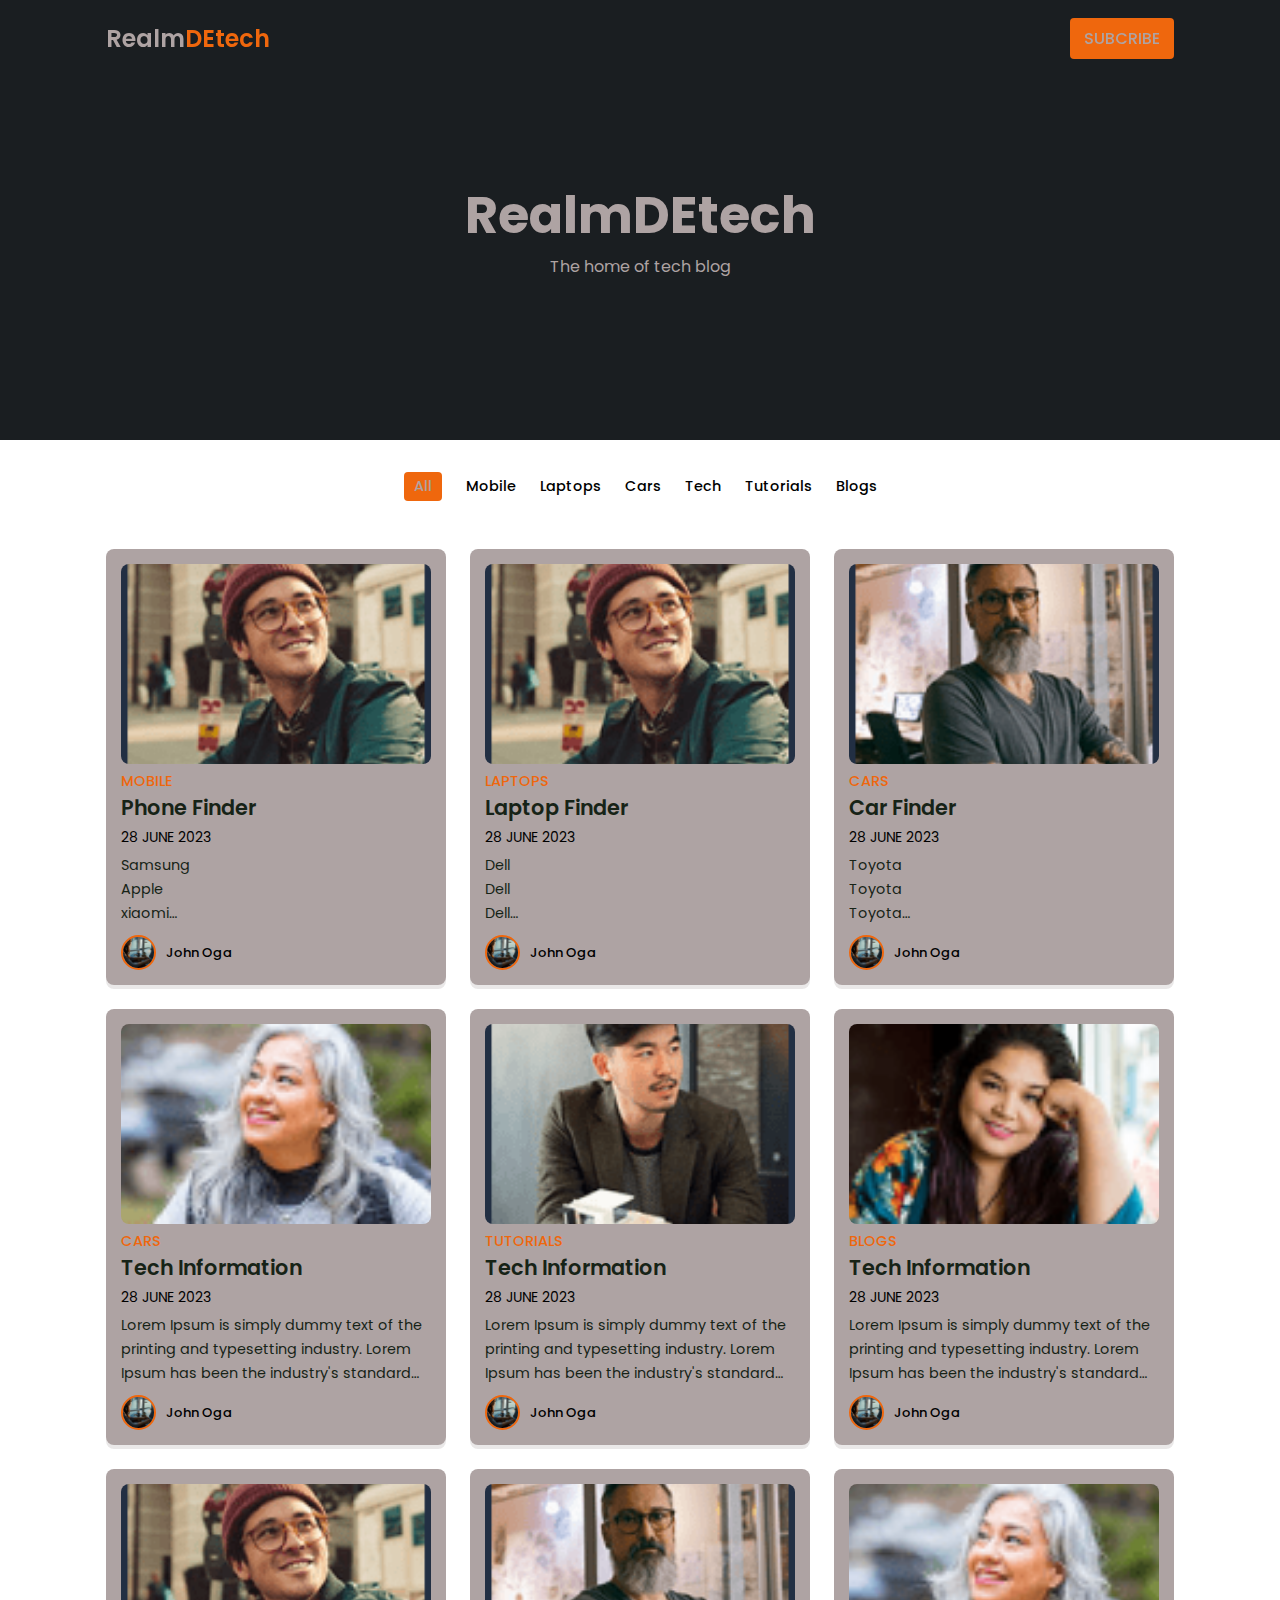
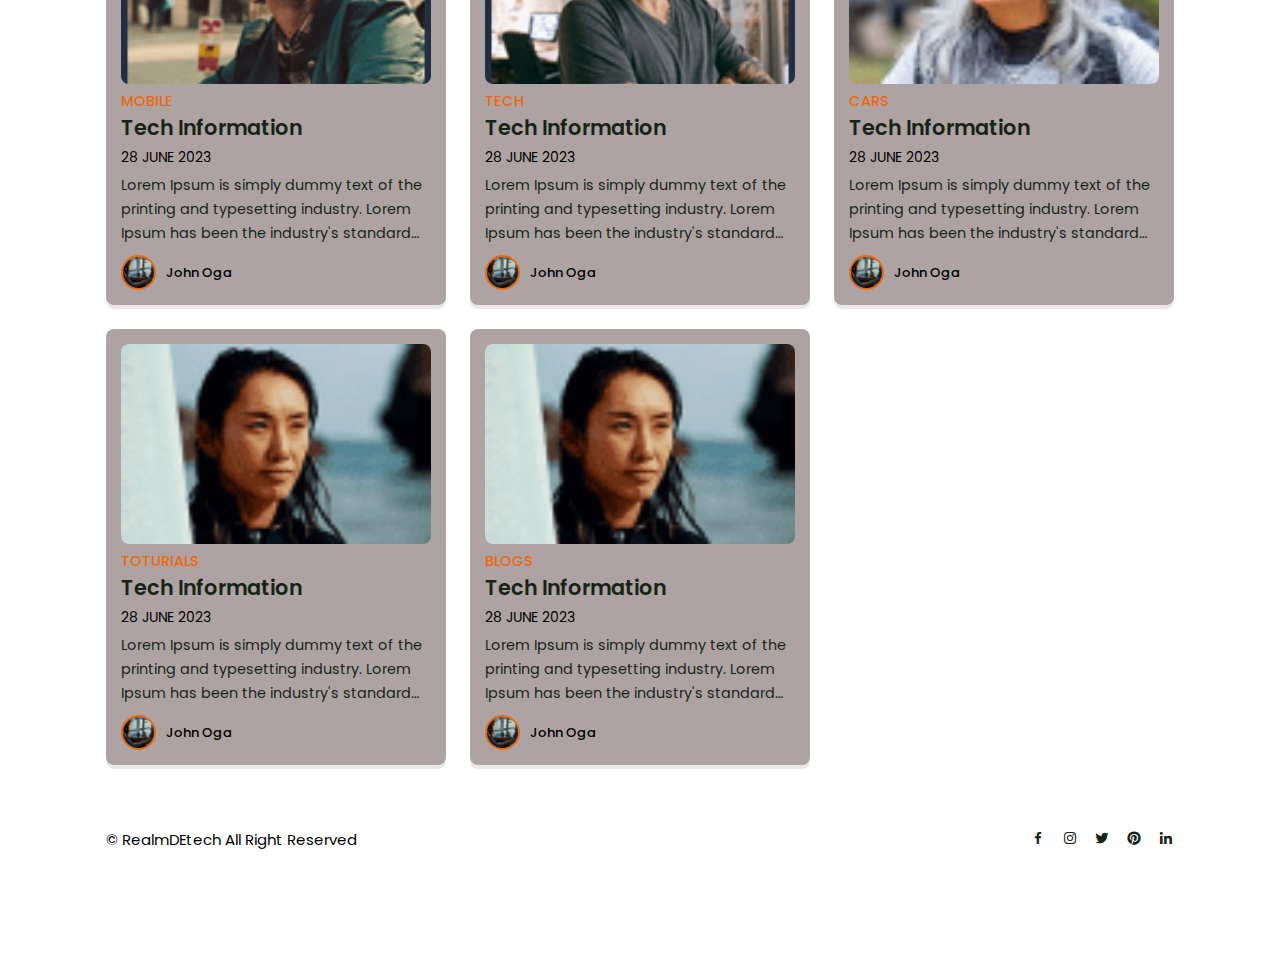
<file: index.html>
<!DOCTYPE html>
<html lang="en">
<head>
    <meta charset="UTF-8">
    <meta http-equiv="X-UA-Compatible" content="IE=edge">
    <meta name="viewport" content="width=device-width, initial-scale=1.0">
    <title>RealmDEtech</title>
    <!-- Link To Css-->
    <link rel="stylesheet" href="css/style.css">
    <!-- Box Icons -->
    <link href='https://unpkg.com/boxicons@2.1.1/css/boxicons.min.css' rel='stylesheet'>
</head>
<body>
    <!-- Header -->
    <header>
        <!-- Nav -->
        <div class="nav container">

        <!-- Logo-->
        <a href="#" class="logo">Realm<span>DEtech</span></a>

        <!-- Subcribe Btn -->
        <a href="#" class="Subcribe">Subcribe</a>

    </div>
    </header>

    <!-- Home -->
    <section class="home" id="home">
        <div class="home-text container">
            <h2 class="home-title">RealmDEtech</h2>
            <span class="home-subtitle">The home of tech blog</span>
        </div>
    </section>

    <!-- Post Filter -->
    <div class="post-filter container">
        <span class="filter-item active-filter" data-filter="all">All</span>
        <span class="filter-item" data-filter='Mobile'>Mobile</span>
        <span class="filter-item" data-filter='Laptops'>Laptops</span>
        <span class="filter-item" data-filter='Cars'>Cars</span>
        <span class="filter-item" data-filter='Tech'>Tech</span>
        <span class="filter-item" data-filter='Tutorials'>Tutorials</span>
        <span class="filter-item" data-filter='Blogs'>Blogs</span>
    </div>

    <!-- Posts -->
    <section class="post container">
        <!-- Post Box 1-->
        <div class="post-box Mobile">
            <img src="images/author-3.png" alt="" class="post-img">
            <h2 class="category">Mobile</h2>
            <a href="phone-finder.html" class="post-title">
                Phone Finder
            </a>
            <span class="post-date">28 june 2023</span>
            <a href="phone-finder.html" class="post-decription"><ul>
                <li>Samsung</li>
                <li>Apple</li>
                <li>xiaomi</li>
                <li>Realme</li>
                <li>Oneplus</li>
                <li>Motorola</li>
            </ul></a>
            <!-- Profile -->
            <div class="profile">
                <img src="images/recent-post-1.jpg" alt="" class="profile-img">
                <span class="profile-name">John Oga</span>
            </div>
        </div>
        <!-- Post Box 2-->
        <div class="post-box Laptops">
            <img src="images/author-3.png" alt="" class="post-img">
            <h2 class="category">Laptops</h2>
            <a href="Laptop-Finder.html" class="post-title">
                Laptop Finder
            </a>
            <span class="post-date">28 june 2023</span>
            <a href="Laptop-Finder.html" class="post-decription"><ul>
                <li>Dell</li>
                <li>Dell</li>
                <li>Dell</li>
                <li>Dell</li>
                <li>Dell</li>
                <li>Dell</li>
                <li>Dell</li>
            </ul></a>
            <!-- Profile -->
            <div class="profile">
                <img src="images/recent-post-1.jpg" alt="" class="profile-img">
                <span class="profile-name">John Oga</span>
            </div>
        </div>
         <!-- Post Box 2-->
         <div class="post-box Cars">
            <img src="images/author-4.png" alt="" class="post-img">
            <h2 class="category">Cars</h2>
            <a href="post-page.html" class="post-title">
                Car Finder
            </a>
            <span class="post-date">28 june 2023</span>
            <a href="car-finder.html" class="post-decription"><ul>
                <li>Toyota</li>
                <li>Toyota</li>
                <li>Toyota</li>
                <li>Toyota</li>
                <li>Toyota</li>
                <li>Toyota</li>
            </ul></a>
            <!-- Profile -->
            <div class="profile">
                <img src="images/recent-post-1.jpg" alt="" class="profile-img">
                <span class="profile-name">John Oga</span>
            </div>
        </div>
         <!-- Post Box 3-->
         <div class="post-box Cars">
            <img src="images/author-7.png" alt="" class="post-img">
            <h2 class="category">Cars</h2>
            <a href="post-page.html" class="post-title">
                Tech Information
            </a>
            <span class="post-date">28 june 2023</span>
            <a href="post-page.html"><p class="post-decription">Lorem Ipsum is simply dummy text of the printing and typesetting industry. Lorem Ipsum has been the industry's standard dummy text ever since the 1500s, when an unknown printer took a galley of type and scrambled it to make a type specimen book.replaced by this text It has survived not only five centuries, but also the leap into electronic typesetting, remaining essentially unchanged. It was popularised in the 1960s with the release of Letraset sheets containing Lorem Ipsum passages, and more recently with desktop publishing software like Aldus PageMaker including versions of Lorem Ipsum. </p></a>
            <!-- Profile -->
            <div class="profile">
                <img src="images/recent-post-1.jpg" alt="" class="profile-img">
                <span class="profile-name">John Oga</span>
            </div>
        </div>
         <!-- Post Box 4-->
         <div class="post-box Tutorials">
            <img src="images/author-5.png" alt="" class="post-img">
            <h2 class="category">Tutorials</h2>
            <a href="post-page.html" class="post-title">
                Tech Information
            </a>
            <span class="post-date">28 june 2023</span>
            <p class="post-decription">Lorem Ipsum is simply dummy text of the printing and typesetting industry. Lorem Ipsum has been the industry's standard dummy text ever since the 1500s, when an unknown printer took a galley of type and scrambled it to make a type specimen book.replaced by this text It has survived not only five centuries, but also the leap into electronic typesetting, remaining essentially unchanged. It was popularised in the 1960s with the release of Letraset sheets containing Lorem Ipsum passages, and more recently with desktop publishing software like Aldus PageMaker including versions of Lorem Ipsum. </p>
            <!-- Profile -->
            <div class="profile">
                <img src="images/recent-post-1.jpg" alt="" class="profile-img">
                <span class="profile-name">John Oga</span>
            </div>
        </div>
         <!-- Post Box 5-->
         <div class="post-box Blogs">
            <img src="images/author-8.png" alt="" class="post-img">
            <h2 class="category">Blogs</h2>
            <a href="post-page.html" class="post-title">
                Tech Information
            </a>
            <span class="post-date">28 june 2023</span>
            <p class="post-decription">Lorem Ipsum is simply dummy text of the printing and typesetting industry. Lorem Ipsum has been the industry's standard dummy text ever since the 1500s, when an unknown printer took a galley of type and scrambled it to make a type specimen book.replaced by this text It has survived not only five centuries, but also the leap into electronic typesetting, remaining essentially unchanged. It was popularised in the 1960s with the release of Letraset sheets containing Lorem Ipsum passages, and more recently with desktop publishing software like Aldus PageMaker including versions of Lorem Ipsum. </p>
            <!-- Profile -->
            <div class="profile">
                <img src="images/recent-post-1.jpg" alt="" class="profile-img">
                <span class="profile-name">John Oga</span>
            </div>
        </div>
         <!-- Post Box 6-->
         <div class="post-box Mobile">
            <img src="images/author-3.png" alt="" class="post-img">
            <h2 class="category">mobile</h2>
            <a href="post-page.html" class="post-title">
                Tech Information
            </a>
            <span class="post-date">28 june 2023</span>
            <p class="post-decription">Lorem Ipsum is simply dummy text of the printing and typesetting industry. Lorem Ipsum has been the industry's standard dummy text ever since the 1500s, when an unknown printer took a galley of type and scrambled it to make a type specimen book.replaced by this text It has survived not only five centuries, but also the leap into electronic typesetting, remaining essentially unchanged. It was popularised in the 1960s with the release of Letraset sheets containing Lorem Ipsum passages, and more recently with desktop publishing software like Aldus PageMaker including versions of Lorem Ipsum. </p>
            <!-- Profile -->
            <div class="profile">
                <img src="images/recent-post-1.jpg" alt="" class="profile-img">
                <span class="profile-name">John Oga</span>
            </div>
        </div>
         <!-- Post Box 7-->
         <div class="post-box Tech">
            <img src="images/author-4.png" alt="" class="post-img">
            <h2 class="category">Tech</h2>
            <a href="post-page.html" class="post-title">
                Tech Information
            </a>
            <span class="post-date">28 june 2023</span>
            <p class="post-decription">Lorem Ipsum is simply dummy text of the printing and typesetting industry. Lorem Ipsum has been the industry's standard dummy text ever since the 1500s, when an unknown printer took a galley of type and scrambled it to make a type specimen book.replaced by this text It has survived not only five centuries, but also the leap into electronic typesetting, remaining essentially unchanged. It was popularised in the 1960s with the release of Letraset sheets containing Lorem Ipsum passages, and more recently with desktop publishing software like Aldus PageMaker including versions of Lorem Ipsum. </p>
            <!-- Profile -->
            <div class="profile">
                <img src="images/recent-post-1.jpg" alt="" class="profile-img">
                <span class="profile-name">John Oga</span>
            </div>
        </div>
         <!-- Post Box 8-->
         <div class="post-box Cars">
            <img src="images/author-7.png" alt="" class="post-img">
            <h2 class="category">Cars</h2>
            <a href="post-page.html" class="post-title">
                Tech Information
            </a>
            <span class="post-date">28 june 2023</span>
            <p class="post-decription">Lorem Ipsum is simply dummy text of the printing and typesetting industry. Lorem Ipsum has been the industry's standard dummy text ever since the 1500s, when an unknown printer took a galley of type and scrambled it to make a type specimen book.replaced by this text It has survived not only five centuries, but also the leap into electronic typesetting, remaining essentially unchanged. It was popularised in the 1960s with the release of Letraset sheets containing Lorem Ipsum passages, and more recently with desktop publishing software like Aldus PageMaker including versions of Lorem Ipsum. </p>
            <!-- Profile -->
            <div class="profile">
                <img src="images/recent-post-1.jpg" alt="" class="profile-img">
                <span class="profile-name">John Oga</span>
            </div>
        </div>
         <!-- Post Box 9-->
         <div class="post-box Tutorials">
            <img src="images/author-6.png" alt="" class="post-img">
            <h2 class="category">Toturials</h2>
            <a href="post-page.html" class="post-title">
                Tech Information
            </a>
            <span class="post-date">28 june 2023</span>
            <p class="post-decription">Lorem Ipsum is simply dummy text of the printing and typesetting industry. Lorem Ipsum has been the industry's standard dummy text ever since the 1500s, when an unknown printer took a galley of type and scrambled it to make a type specimen book.replaced by this text It has survived not only five centuries, but also the leap into electronic typesetting, remaining essentially unchanged. It was popularised in the 1960s with the release of Letraset sheets containing Lorem Ipsum passages, and more recently with desktop publishing software like Aldus PageMaker including versions of Lorem Ipsum. </p>
            <!-- Profile -->
            <div class="profile">
                <img src="images/recent-post-1.jpg" alt="" class="profile-img">
                <span class="profile-name">John Oga</span>
            </div>
        </div>
         <!-- Post Box 10-->
         <div class="post-box Blogs">
            <img src="images/author-6.png" alt="" class="post-img">
            <h2 class="category">Blogs</h2>
            <a href="post-page.html" class="post-title">
                Tech Information
            </a>
            <span class="post-date">28 june 2023</span>
            <p class="post-decription">Lorem Ipsum is simply dummy text of the printing and typesetting industry. Lorem Ipsum has been the industry's standard dummy text ever since the 1500s, when an unknown printer took a galley of type and scrambled it to make a type specimen book.replaced by this text It has survived not only five centuries, but also the leap into electronic typesetting, remaining essentially unchanged. It was popularised in the 1960s with the release of Letraset sheets containing Lorem Ipsum passages, and more recently with desktop publishing software like Aldus PageMaker including versions of Lorem Ipsum. </p>
            <!-- Profile -->
            <div class="profile">
                <img src="images/recent-post-1.jpg" alt="" class="profile-img">
                <span class="profile-name">John Oga</span>
            </div>
        </div>
    </section>
    <!-- Footer -->
    <div class="footer container">
        <p>&#169; RealmDEtech All Right Reserved</p>
        <div class="social">
            <a href=""><i class='bx bxl-facebook'></i></a>
            <a href=""><i class='bx bxl-instagram'></i></a>
            <a href=""><i class='bx bxl-twitter'></i></a>
            <a href=""><i class='bx bxl-pinterest'></i></i></a>
            <a href=""><i class='bx bxl-linkedin'></i></i></a>
        </div>
    </div>
    
    <!-- Google Ads-->
    <div class="google-ad">
        <ins class="adsbygoogle"
          style="display:block;width:728px;height:90px"
          data-ad-client="ca-pub-1234567890123456"
          data-ad-slot="1234567890"></ins>
        <script>
          (adsbygoogle = window.adsbygoogle || []).push({});
        </script>
      </div>

    





    <!-- JQuery Link -->
    <script
  src="https://code.jquery.com/jquery-3.7.0.js"
  integrity="sha256-JlqSTELeR4TLqP0OG9dxM7yDPqX1ox/HfgiSLBj8+kM="
  crossorigin="anonymous"></script>
    <!-- Link To Js -->
    <script src="js/main.js"></script>
    
    
</body>
</html>
</file>
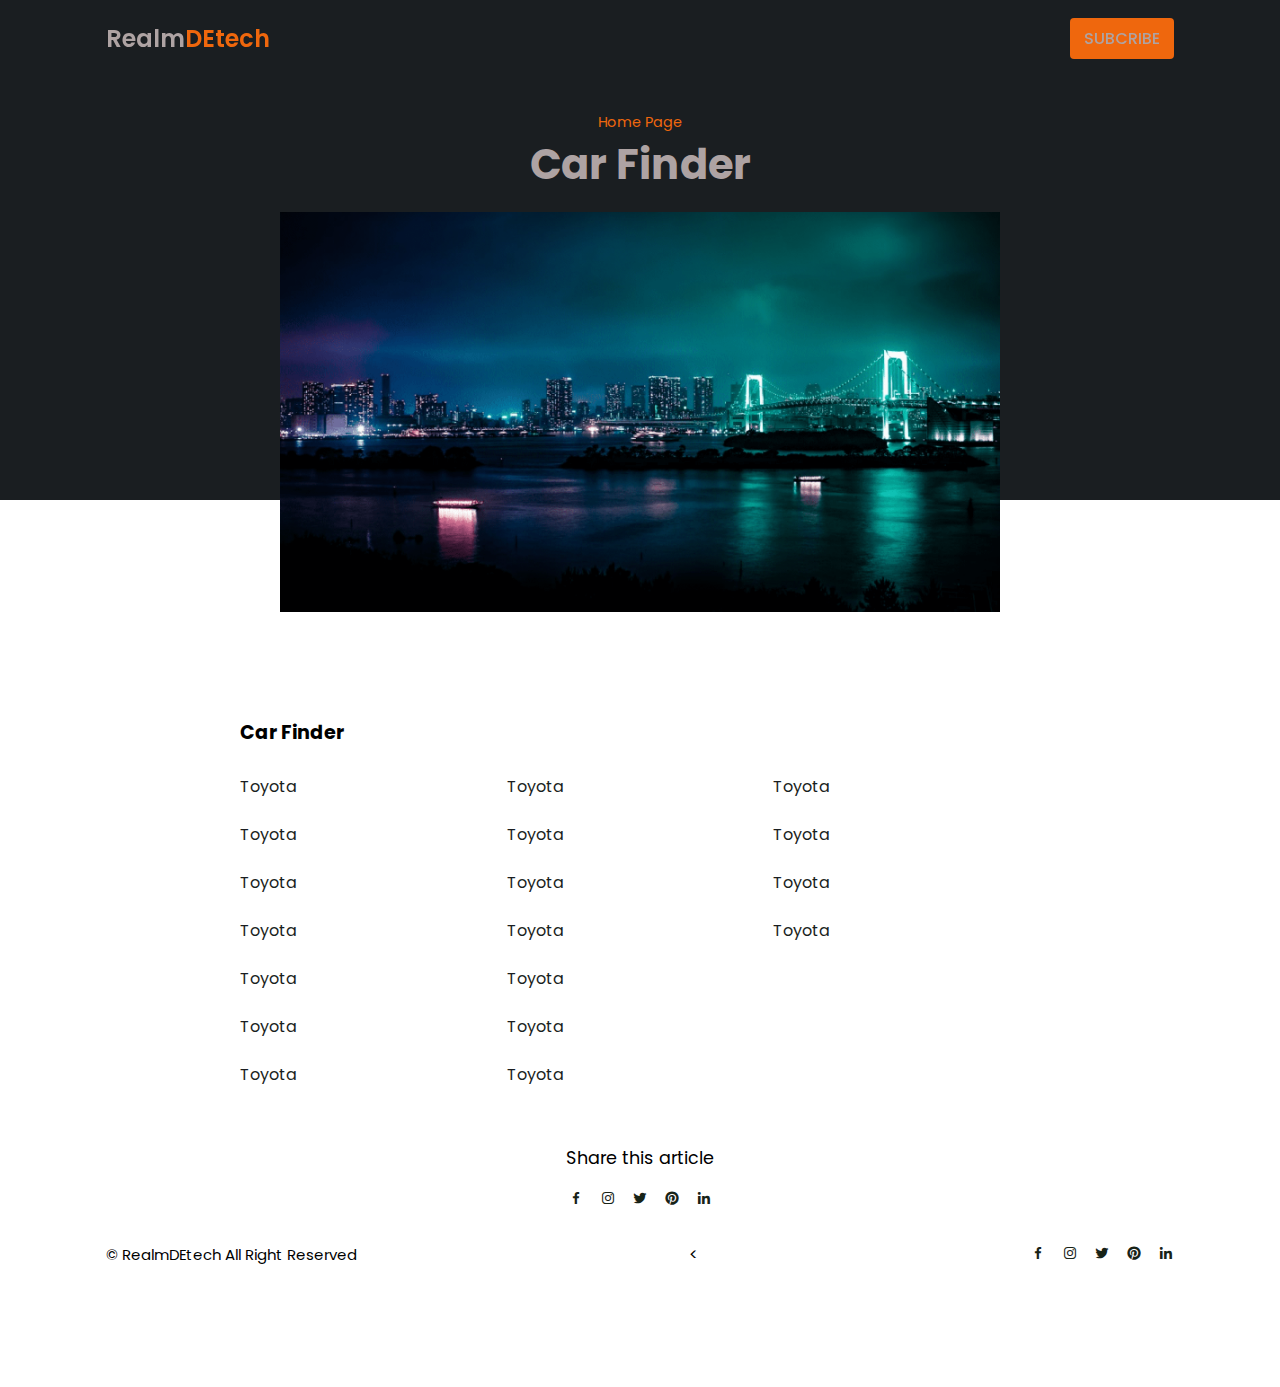
<file: car-finder.html>
<!DOCTYPE html>
<html lang="en">
<head>
    <meta charset="UTF-8">
    <meta http-equiv="X-UA-Compatible" content="IE=edge">
    <meta name="viewport" content="width=device-width, initial-scale=1.0">
    <title>Car Finder</title>
    <!-- Link To Css-->
    <link rel="stylesheet" href="css/style.css">
    <!-- Box Icons -->
    <link href='https://unpkg.com/boxicons@2.1.1/css/boxicons.min.css' rel='stylesheet'>
</head>
<body>
    <!-- Header -->
    <header>
        <!-- Nav -->
        <div class="nav container">

        <!-- Logo-->
        <a href="index.html" class="logo">Realm<span>DEtech</span></a>

        <!-- Subcribe Btn -->
        <a href="#" class="Subcribe">Subcribe</a>

    </div>
    </header>

    <!-- Post Content -->
    <section class="post-header">
        <div class="header-content post-container">
            <!-- Back To Home -->
            <a href="index.html" class="back-home">Home Page</a>
            <!-- Title -->
            <h1 class="header-title">Car Finder</h1>
            <!-- Post Image -->
            <img src="images/featured-1.png" alt="" class="header-img">
        </div>
    </section>

    <!-- Posts -->
    <section class="post-content post-container">
        <!-- Google Ads-->
     <div class="google-ad">
        <ins class="adsbygoogle"
          style="display:block;width:728px;height:90px"
          data-ad-client="ca-pub-1234567890123456"
          data-ad-slot="1234567890"></ins>
        <script>
          (adsbygoogle = window.adsbygoogle || []).push({});
        </script>
      </div>
        <h1 class="sub-heading">Car Finder</h1>  
        <ul class="fat">
            <a href="" class="eko"><li>Toyota</li></a>
            <a href="" class="eko"><li>Toyota</li></a>
            <a href="" class="eko"><li>Toyota</li></a>
            <a href="" class="eko"><li>Toyota</li></a>
            <a href="" class="eko"><li>Toyota</li></a>
            <a href="" class="eko"><li>Toyota</li></a>
            <a href="" class="eko"><li>Toyota</li></a>
            <a href="" class="eko"><li>Toyota</li></a>
            <a href="" class="eko"><li>Toyota</li></a>
            <a href="" class="eko"><li>Toyota</li></a>
            <a href="" class="eko"><li>Toyota</li></a>
            <a href="" class="eko"><li>Toyota</li></a>
            <a href="" class="eko"><li>Toyota</li></a>
            <a href="" class="eko"><li>Toyota</li></a>
            <a href="" class="eko"><li>Toyota</li></a>
            <a href="" class="eko"><li>Toyota</li></a>
            <a href="" class="eko"><li>Toyota</li></a>
            <a href="" class="eko"><li>Toyota</li></a>
        </ul>
        
       
    </section>
    
    <!-- Share -->
    <div class="share post-container">
        <span class="share-title">Share this article</span>
        <div class="social">
            <a href=""><i class='bx bxl-facebook'></i></a>
            <a href=""><i class='bx bxl-instagram'></i></a>
            <a href=""><i class='bx bxl-twitter'></i></a>
            <a href=""><i class='bx bxl-pinterest'></i></i></a>
            <a href=""><i class='bx bxl-linkedin'></i></i></a>
        </div>
    </div>
    <!-- Footer -->
    <div class="footer container">
        <p>&#169; RealmDEtech All Right Reserved</p>
        <<div class="social">
            <a href=""><i class='bx bxl-facebook'></i></a>
            <a href=""><i class='bx bxl-instagram'></i></a>
            <a href=""><i class='bx bxl-twitter'></i></a>
            <a href=""><i class='bx bxl-pinterest'></i></i></a>
            <a href=""><i class='bx bxl-linkedin'></i></i></a>
        </div>
    </div>

     <!-- Google Ads-->
     <div class="google-ad">
        <ins class="adsbygoogle"
          style="display:block;width:728px;height:90px"
          data-ad-client="ca-pub-1234567890123456"
          data-ad-slot="1234567890"></ins>
        <script>
          (adsbygoogle = window.adsbygoogle || []).push({});
        </script>
      </div>


    





    <!-- JQuery Link -->
    <script
  src="https://code.jquery.com/jquery-3.7.0.js"
  integrity="sha256-JlqSTELeR4TLqP0OG9dxM7yDPqX1ox/HfgiSLBj8+kM="
  crossorigin="anonymous"></script>
    <!-- Link To Js -->
    <script src="js/main.js"></script>
    
    
</body>
</html>
</file>
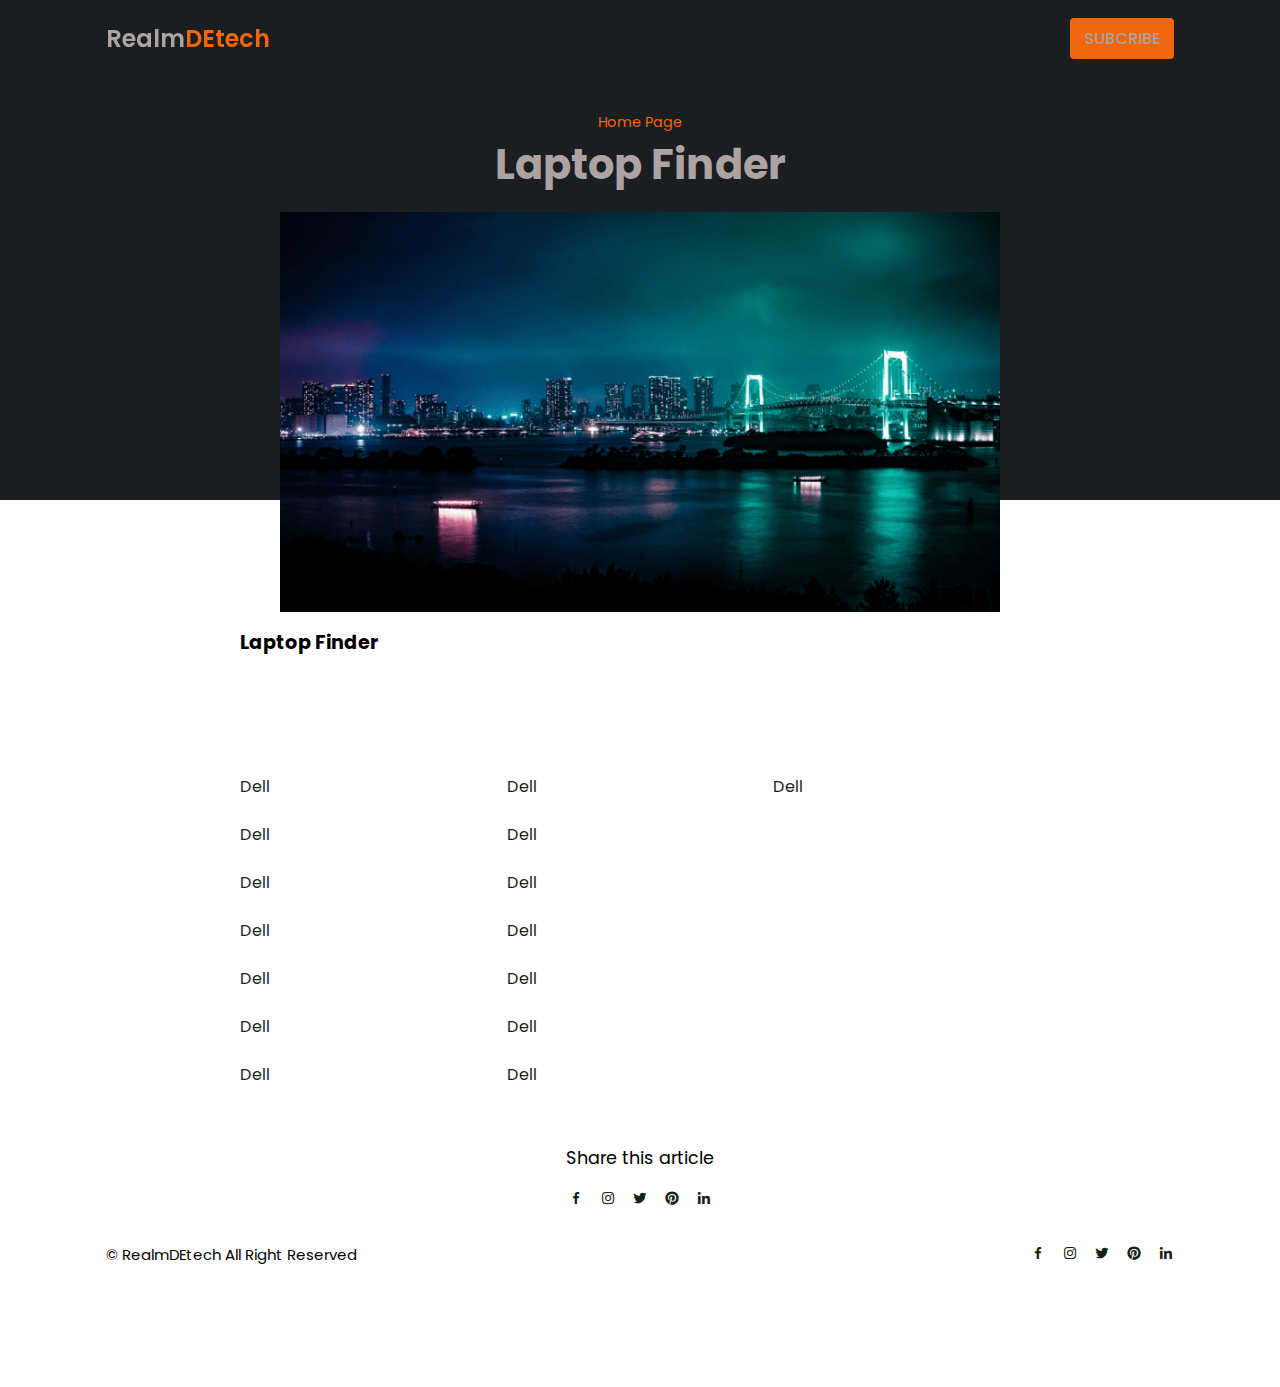
<file: Laptop-Finder.html>
<!DOCTYPE html>
<html lang="en">
<head>
    <meta charset="UTF-8">
    <meta http-equiv="X-UA-Compatible" content="IE=edge">
    <meta name="viewport" content="width=device-width, initial-scale=1.0">
    <title>Laptop Finder</title>
    <!-- Link To Css-->
    <link rel="stylesheet" href="css/style.css">
    <!-- Box Icons -->
    <link href='https://unpkg.com/boxicons@2.1.1/css/boxicons.min.css' rel='stylesheet'>
</head>
<body>
    <!-- Header -->
    <header>
        <!-- Nav -->
        <div class="nav container">

        <!-- Logo-->
        <a href="index.html" class="logo">Realm<span>DEtech</span></a>

        <!-- Subcribe Btn -->
        <a href="#" class="Subcribe">Subcribe</a>

    </div>
    </header>

    <!-- Post Content -->
    <section class="post-header">
        <div class="header-content post-container">
            <!-- Back To Home -->
            <a href="index.html" class="back-home">Home Page</a>
            <!-- Title -->
            <h1 class="header-title">Laptop Finder</h1>
            <!-- Post Image -->
            <img src="images/featured-1.png" alt="" class="header-img">
        </div>
    </section>

   


    <!-- Posts -->
    <section class="post-content post-container">
        <h1 class="sub-heading">Laptop Finder</h1>
        <!-- Google Ads-->
     <div class="google-ad">
        <ins class="adsbygoogle"
          style="display:block;width:728px;height:90px"
          data-ad-client="ca-pub-1234567890123456"
          data-ad-slot="1234567890"></ins>
        <script>
          (adsbygoogle = window.adsbygoogle || []).push({});
        </script>
      </div>
        <ul class="fat">
            <a href="" class="eko"><li>Dell</li></a>
            <a href="" class="eko"><li>Dell</li></a>
            <a href="" class="eko"><li>Dell</li></a>
            <a href="" class="eko"><li>Dell</li></a>
            <a href="" class="eko"><li>Dell</li></a>
            <a href="" class="eko"><li>Dell</li></a>
            <a href="" class="eko"><li>Dell</li></a>
            <a href="" class="eko"><li>Dell</li></a>
            <a href="" class="eko"><li>Dell</li></a>
            <a href="" class="eko"><li>Dell</li></a>
            <a href="" class="eko"><li>Dell</li></a>
            <a href="" class="eko"><li>Dell</li></a>
            <a href="" class="eko"><li>Dell</li></a>
            <a href="" class="eko"><li>Dell</li></a>
            <a href="" class="eko"><li>Dell</li></a>
        </ul>
        
       
    </section>
    
    <!-- Share -->
    <div class="share post-container">
        <span class="share-title">Share this article</span>
        <div class="social">
            <a href=""><i class='bx bxl-facebook'></i></a>
            <a href=""><i class='bx bxl-instagram'></i></a>
            <a href=""><i class='bx bxl-twitter'></i></a>
            <a href=""><i class='bx bxl-pinterest'></i></i></a>
            <a href=""><i class='bx bxl-linkedin'></i></i></a>
        </div>
    </div>
    <!-- Footer -->
    <div class="footer container">
        <p>&#169; RealmDEtech All Right Reserved</p>
        <div class="social">
            <a href=""><i class='bx bxl-facebook'></i></a>
            <a href=""><i class='bx bxl-instagram'></i></a>
            <a href=""><i class='bx bxl-twitter'></i></a>
            <a href=""><i class='bx bxl-pinterest'></i></i></a>
            <a href=""><i class='bx bxl-linkedin'></i></i></a>
        </div>
    </div>

     <!-- Google Ads-->
     <div class="google-ad">
        <ins class="adsbygoogle"
          style="display:block;width:728px;height:90px"
          data-ad-client="ca-pub-1234567890123456"
          data-ad-slot="1234567890"></ins>
        <script>
          (adsbygoogle = window.adsbygoogle || []).push({});
        </script>
      </div>


    





    <!-- JQuery Link -->
    <script
  src="https://code.jquery.com/jquery-3.7.0.js"
  integrity="sha256-JlqSTELeR4TLqP0OG9dxM7yDPqX1ox/HfgiSLBj8+kM="
  crossorigin="anonymous"></script>
    <!-- Link To Js -->
    <script src="js/main.js"></script>
    
    
</body>
</html>
</file>
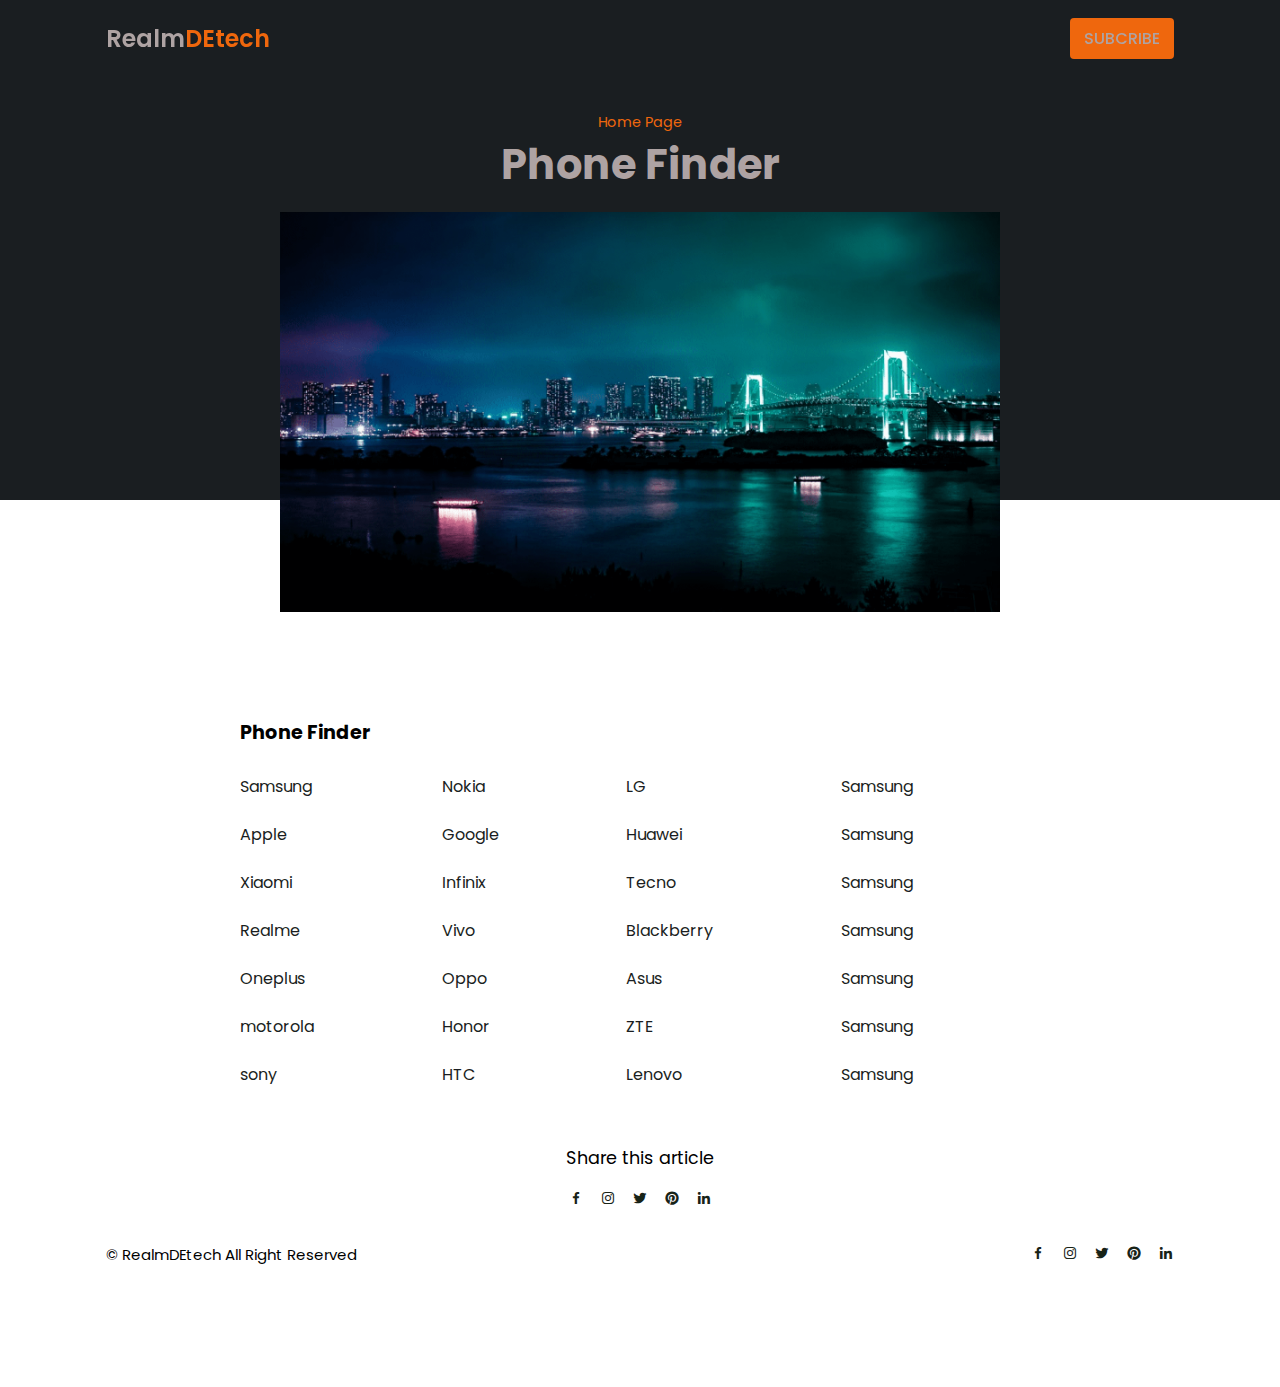
<file: phone-finder.html>
<!DOCTYPE html>
<html lang="en">
<head>
    <meta charset="UTF-8">
    <meta http-equiv="X-UA-Compatible" content="IE=edge">
    <meta name="viewport" content="width=device-width, initial-scale=1.0">
    <title>Phone Finder</title>
    <!-- Link To Css-->
    <link rel="stylesheet" href="css/style.css">
    <!-- Box Icons -->
    <link href='https://unpkg.com/boxicons@2.1.1/css/boxicons.min.css' rel='stylesheet'>
</head>
<body>
    <!-- Header -->
    <header>
        <!-- Nav -->
        <div class="nav container">

        <!-- Logo-->
        <a href="index.html" class="logo">Realm<span>DEtech</span></a>

        <!-- Subcribe Btn -->
        <a href="#" class="Subcribe">Subcribe</a>

    </div>
    </header>

    <!-- Post Content -->
    <section class="post-header">
        <div class="header-content post-container">
            <!-- Back To Home -->
            <a href="index.html" class="back-home">Home Page</a>
            <!-- Title -->
            <h1 class="header-title">Phone Finder</h1>
            <!-- Post Image -->
            <img src="images/featured-1.png" alt="" class="header-img">
        </div>
    </section>

   


    <!-- Posts -->
    <section class="post-content post-container">
        <!-- Google Ads-->
     <div class="google-ad">
        <ins class="adsbygoogle"
          style="display:block;width:728px;height:90px"
          data-ad-client="ca-pub-1234567890123456"
          data-ad-slot="1234567890"></ins>
        <script>
          (adsbygoogle = window.adsbygoogle || []).push({});
        </script>
      </div>
        <h2 class="sub-heading">Phone Finder</h2>
        <ul class="fat">
            <a href="" class="eko"><li>Samsung</li></a>
            <a href="" class="eko"><li>Apple</li></a>
            <a href="" class="eko"><li>Xiaomi</li></a>
            <a href="" class="eko"><li>Realme</li></a>
            <a href="" class="eko"><li>Oneplus</li></a>
            <a href="" class="eko"><li>motorola</li></a>
            <a href="" class="eko"><li>sony</li></a>
            <a href="" class="eko"><li>Nokia</li></a>
            <a href="" class="eko"><li>Google</li></a>
            <a href="" class="eko"><li>Infinix</li></a>
            <a href="" class="eko"><li>Vivo</li></a>
            <a href="" class="eko"><li>Oppo</li></a>
            <a href="" class="eko"><li>Honor</li></a>
            <a href="" class="eko"><li>HTC</li></a>
            <a href="" class="eko"><li>LG</li></a>
            <a href="" class="eko"><li>Huawei</li></a>
            <a href="" class="eko"><li>Tecno</li></a>
            <a href="" class="eko"><li>Blackberry</li></a>
            <a href="" class="eko"><li>Asus</li></a>
            <a href="" class="eko"><li>ZTE</li></a>
            <a href="" class="eko"><li>Lenovo</li></a>
            <a href="" class="eko"><li>Samsung</li></a>
            <a href="" class="eko"><li>Samsung</li></a>
            <a href="" class="eko"><li>Samsung</li></a>
            <a href="" class="eko"><li>Samsung</li></a>
            <a href="" class="eko"><li>Samsung</li></a>
            <a href="" class="eko"><li>Samsung</li></a>
            <a href="" class="eko"><li>Samsung</li></a>
        </ul>
        
       
    </section>
    
    <!-- Share -->
    <div class="share post-container">
        <span class="share-title">Share this article</span>
        <div class="social">
            <a href=""><i class='bx bxl-facebook'></i></a>
            <a href=""><i class='bx bxl-instagram'></i></a>
            <a href=""><i class='bx bxl-twitter'></i></a>
            <a href=""><i class='bx bxl-pinterest'></i></i></a>
            <a href=""><i class='bx bxl-linkedin'></i></i></a>
        </div>
    </div>
    <!-- Footer -->
    <div class="footer container">
        <p>&#169; RealmDEtech All Right Reserved</p>
        <div class="social">
            <a href=""><i class='bx bxl-facebook'></i></a>
            <a href=""><i class='bx bxl-instagram'></i></a>
            <a href=""><i class='bx bxl-twitter'></i></a>
            <a href=""><i class='bx bxl-pinterest'></i></i></a>
            <a href=""><i class='bx bxl-linkedin'></i></i></a>
        </div>
    </div>

     <!-- Google Ads-->
     <div class="google-ad">
        <ins class="adsbygoogle"
          style="display:block;width:728px;height:90px"
          data-ad-client="ca-pub-1234567890123456"
          data-ad-slot="1234567890"></ins>
        <script>
          (adsbygoogle = window.adsbygoogle || []).push({});
        </script>
      </div>


    





    <!-- JQuery Link -->
    <script
  src="https://code.jquery.com/jquery-3.7.0.js"
  integrity="sha256-JlqSTELeR4TLqP0OG9dxM7yDPqX1ox/HfgiSLBj8+kM="
  crossorigin="anonymous"></script>
    <!-- Link To Js -->
    <script src="js/main.js"></script>
    
    
</body>
</html>
</file>
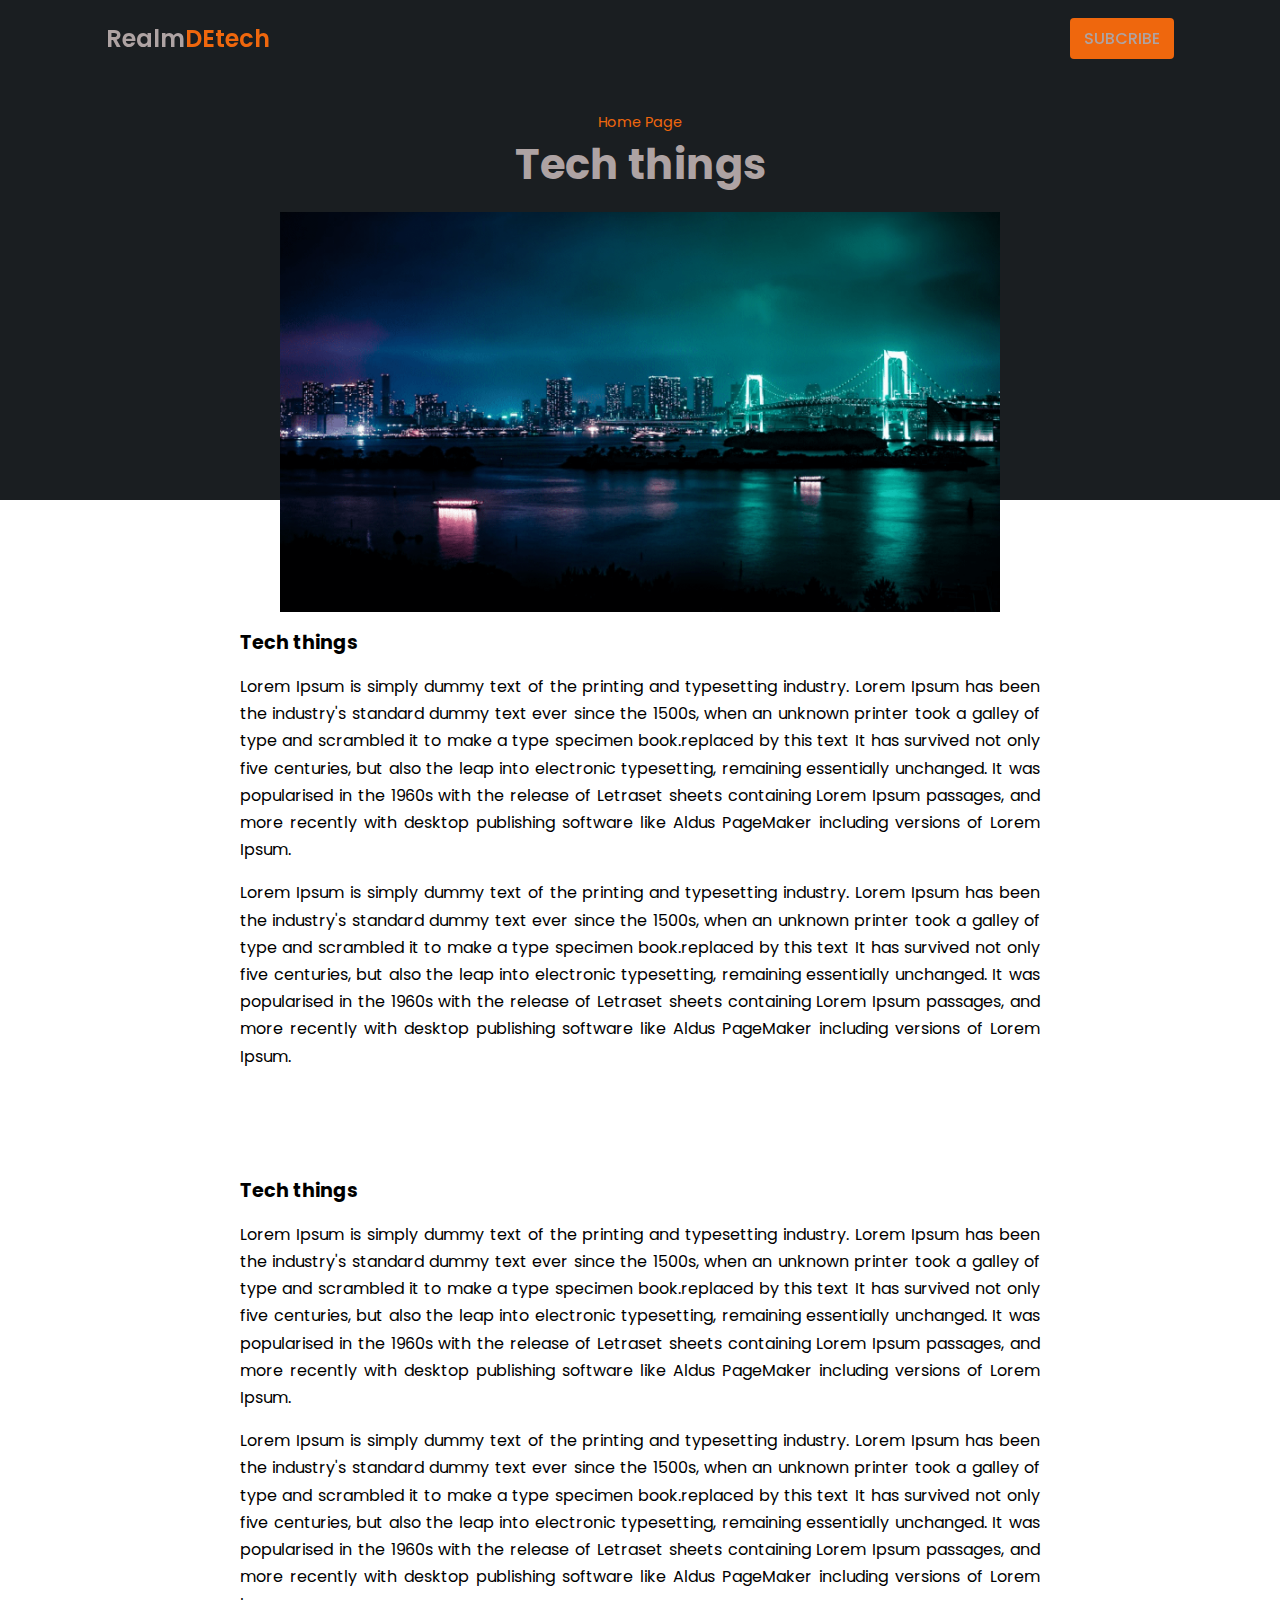
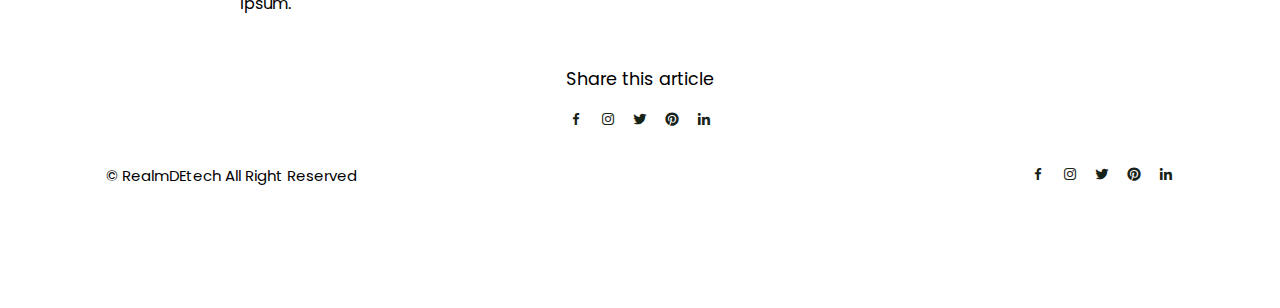
<file: post-page.html>
<!DOCTYPE html>
<html lang="en">
<head>
    <meta charset="UTF-8">
    <meta http-equiv="X-UA-Compatible" content="IE=edge">
    <meta name="viewport" content="width=device-width, initial-scale=1.0">
    <title>post page</title>
    <!-- Link To Css-->
    <link rel="stylesheet" href="css/style.css">
    <!-- Box Icons -->
    <link href='https://unpkg.com/boxicons@2.1.1/css/boxicons.min.css' rel='stylesheet'>
</head>

<body>
    <!-- Header -->
    <header>
        <!-- Nav -->
        <div class="nav container">

        <!-- Logo-->
        <a href="index.html" class="logo">Realm<span>DEtech</span></a>

        <!-- Subcribe Btn -->
        <a href="#" class="Subcribe">Subcribe</a>

    </div>
    </header>

    <!-- Post Content -->
    <section class="post-header">
        <div class="header-content post-container">
            <!-- Back To Home -->
            <a href="index.html" class="back-home">Home Page</a>
            <!-- Title -->
            <h1 class="header-title">Tech things</h1>
            <!-- Post Image -->
            <img src="images/featured-1.png" alt="" class="header-img">
        </div>
    </section>

   


    <!-- Posts -->
    <section class="post-content post-container">
        <h2 class="sub-heading">Tech things</h2>
        <p class="post-text">Lorem Ipsum is simply dummy text of the printing and typesetting industry. Lorem Ipsum has been the industry's standard dummy text ever since the 1500s, when an unknown printer took a galley of type and scrambled it to make a type specimen book.replaced by this text It has survived not only five centuries, but also the leap into electronic typesetting, remaining essentially unchanged. It was popularised in the 1960s with the release of Letraset sheets containing Lorem Ipsum passages, and more recently with desktop publishing software like Aldus PageMaker including versions of Lorem Ipsum.</p>
        <p class="post-text">Lorem Ipsum is simply dummy text of the printing and typesetting industry. Lorem Ipsum has been the industry's standard dummy text ever since the 1500s, when an unknown printer took a galley of type and scrambled it to make a type specimen book.replaced by this text It has survived not only five centuries, but also the leap into electronic typesetting, remaining essentially unchanged. It was popularised in the 1960s with the release of Letraset sheets containing Lorem Ipsum passages, and more recently with desktop publishing software like Aldus PageMaker including versions of Lorem Ipsum.</p>
         <!-- Google Ads-->
    <div class="google-ad">
        <ins class="adsbygoogle"
          style="display:block;width:728px;height:90px"
          data-ad-client="ca-pub-1234567890123456"
          data-ad-slot="1234567890"></ins>
        <script>
          (adsbygoogle = window.adsbygoogle || []).push({});
        </script>
      </div>

        <h2 class="sub-heading">Tech things</h2>
        <p class="post-text">Lorem Ipsum is simply dummy text of the printing and typesetting industry. Lorem Ipsum has been the industry's standard dummy text ever since the 1500s, when an unknown printer took a galley of type and scrambled it to make a type specimen book.replaced by this text It has survived not only five centuries, but also the leap into electronic typesetting, remaining essentially unchanged. It was popularised in the 1960s with the release of Letraset sheets containing Lorem Ipsum passages, and more recently with desktop publishing software like Aldus PageMaker including versions of Lorem Ipsum.</p>
        <p class="post-text">Lorem Ipsum is simply dummy text of the printing and typesetting industry. Lorem Ipsum has been the industry's standard dummy text ever since the 1500s, when an unknown printer took a galley of type and scrambled it to make a type specimen book.replaced by this text It has survived not only five centuries, but also the leap into electronic typesetting, remaining essentially unchanged. It was popularised in the 1960s with the release of Letraset sheets containing Lorem Ipsum passages, and more recently with desktop publishing software like Aldus PageMaker including versions of Lorem Ipsum.</p>
    
    </section>
    <!-- Share -->
    <div class="share post-container">
        <span class="share-title">Share this article</span>
        <div class="social">
            <a href=""><i class='bx bxl-facebook'></i></a>
            <a href=""><i class='bx bxl-instagram'></i></a>
            <a href=""><i class='bx bxl-twitter'></i></a>
            <a href=""><i class='bx bxl-pinterest'></i></i></a>
            <a href=""><i class='bx bxl-linkedin'></i></i></a>
        </div>
    </div>
    <!-- Footer -->
    <div class="footer container">
        <p>&#169; RealmDEtech All Right Reserved</p>
        <div class="social">
            <a href=""><i class='bx bxl-facebook'></i></a>
            <a href=""><i class='bx bxl-instagram'></i></a>
            <a href=""><i class='bx bxl-twitter'></i></a>
            <a href=""><i class='bx bxl-pinterest'></i></i></a>
            <a href=""><i class='bx bxl-linkedin'></i></i></a>
        </div>
    </div>

     <!-- Google Ads-->
     <div class="google-ad">
        <ins class="adsbygoogle"
          style="display:block;width:728px;height:90px"
          data-ad-client="ca-pub-1234567890123456"
          data-ad-slot="1234567890"></ins>
        <script>
          (adsbygoogle = window.adsbygoogle || []).push({});
        </script>
      </div>


    





    <!-- JQuery Link -->
    <script
  src="https://code.jquery.com/jquery-3.7.0.js"
  integrity="sha256-JlqSTELeR4TLqP0OG9dxM7yDPqX1ox/HfgiSLBj8+kM="
  crossorigin="anonymous"></script>
    <!-- Link To Js -->
    <script src="js/main.js"></script>
    
    
</body>
</html>
</file>
<file: css/style.css>
/* Google Fonts */
@import url('https://fonts.googleapis.com/css2?family=poppins:wght@400;500;600;700&display=swap');

*{
    font-family: 'poppins', sans-serif;
    margin: 0;
    padding: 0;
    scroll-behavior: smooth;
    scroll-padding-top: 2rem;
    box-sizing: border-box;
}

/* Variables */
:root {
    --container-color: #1a1e21;
    --second-color: #ef670d;
    --text-color: #172317;
    --bg-color: #aea3a3;
}
::selection{
    color: var(--bg-color);
    background: var(var(--second-color));
}

a{
    text-decoration: none;
}
li{
    list-style: none;
}
img{
    width: 100%;
}
section{
    padding: 3rem 0 2rem;
}

.container{
    max-width: 1068px;
    margin: auto;
    width: 100%;
}
/* Header */
header {
    position: fixed;
    top: 0;
    left: 0;
    width: 100%;
    z-index: 200;
}

header.shadow {
    background: var(--bg-color);
    box-shadow: 0 1px 4px hsl(0 4% 14% / 10%);
    transition: 0.4s;
}

header.shadow .logo {
    color: var(--text-color);
}

.nav {
    display: flex;
    align-items: center;
    justify-content: space-between;
    padding: 18px 0;
}

.logo {
    font-size: 1.5rem;
    font-weight: 600;
    color: var(--bg-color);
}

.logo span {
    color: var(--second-color)
}

.Subcribe {
    padding: 8px 14px;
    text-transform: uppercase;
    font-weight: 500;
    border-radius: 4px;
    background: var(--second-color);
    color: var(--bg-color)
}

.Subcribe:hover {
    background: hsl(24, 97%, 13%);
    transition: 0.3s;
}

.home {
    width: 100%;
    min-height: 440px;
    background: var(--container-color);
    display: grid;
    justify-content: center;
    align-items: center;
}

.home-text{
    color: var(--bg-color);
    text-align: center;
}

.home-title {
    font-size: 3.2rem;
}

.home-subtitle {
    font-size: 1rem;
    font-weight: 400;
}
  
/* Post Filter */
.post-filter{
    display: flex;
    justify-content: center;
    align-items: center;
    column-gap: 1.5rem;
    margin-top: 2rem !important;
}

.filter-item {
    font-size: 0.9rem;
    font-weight: 500;
    cursor: pointer;
}

.active-filter {
    background: var(--second-color);
    color: var(--bg-color);
    padding: 4px 10px;
    border-radius: 4px;
}

/* Posts */
.post{
    display: grid;
    grid-template-columns: repeat(auto-fit,minmax(280px,auto));
    justify-content: center;
    gap: 1.5rem;
}

.post-box{
    background: var(--bg-color);
    box-shadow: 0 4px hsl(355deg 25% 15% / 10%);
    padding: 15px;
    border-radius: 0.5rem;
}

.post-img {
    width: 100%;
    height: 200px;
    object-fit: cover;
    object-position: center;
    border-radius: 0.5rem;
}

.category{
    font-size: 0.9rem;
    font-weight: 500;
    text-transform: uppercase;
    color: var(--second-color);
}

.post-title {
    font-size: 1.3rem;
    font-weight: 600;
    color: var(--text-color);
    /* To Remain Title In 2 Lines */
    display: -webkit-box;
    -webkit-line-clamp: 2;
    -webkit-box-orient: vertical;
    overflow: hidden;
}

.post-date {
    display: flex;
    font-size: 0.875rem;
    text-transform: uppercase;
    font-weight: 400;
    margin-top: 4px;
}

.post-decription {
    font-size: 0.9rem;
    line-height: 1.5rem;
    margin: 5px 0 10px;
    /* To Remain Title In 3 Lines */
    display: -webkit-box;
    -webkit-line-clamp: 3;
    -webkit-box-orient: vertical;
    overflow: hidden;
    color: var(--text-color);
}

.profile {
    display: flex;
    align-items: center;
    gap: 10px;
}

.profile-img {
    width: 35px;
    height: 35px;
    border-radius: 50%;
    object-fit: cover;
    object-position: center;
    border: 2px solid var(--second-color);
}

.profile-name {
    font-size: 0.82rem;
    font-weight: 500;
}

.footer {
    display: flex;
    justify-content: space-between;
    align-items: center;
    padding: 30px 0;
}

.footer p {
    font-size: 0.938rem;
}

.social{
    display: flex;
    align-items: center;
    column-gap: 1rem;
}

.social .bx {
    font-size: 1,4rem;
    color: var(--text-color);
}

.social .bx:hover{
    color: var(--second-color);
    transition: 0.3s all linear;
}

/* Post Content */
.post-header {
    width: 100%;
    height: 500px;
    background: var(--container-color);
}

.post-container {
    max-width: 800px;
    margin: auto;
    width: 100%;
}

.header-content {
    display: flex;
    flex-direction: column;
    align-items: center;
    margin-top: 4rem !important;
}

.back-home {
    color: var(--second-color);
    font-size: 0.9rem;
}

.header-title {
    width: 90%;
    font-size: 2.6rem;
    color: var(--bg-color);
    text-align: center;
    margin-bottom: 1rem;
}

.header-img {
    width: 90%;
    height: 400px;
    object-fit: cover;
    object-position: center;
}

.post-content {
    margin-top: 5rem !important;
}

.sub-heading {
    font-size: 1.2rem;
}

.post-text {
    font-size: 1rem;
    line-height: 1.7rem;
    margin: 1rem 0;
    text-align: justify;
}

.fat {
    display: flex;
    height: 350px;
    flex-direction: column;
    flex-wrap: wrap;
    margin-top: 1rem !important;
}

.eko {
    font-size: 1rem;
    line-height: 1rem;
    margin: 1rem 0;
    text-align: justify;
    color: #1a1e21;
}

/* Share */
.share {
    display: flex;
    flex-direction: column;
    align-items: center;
    row-gap: 1rem;
}

.share-title {
    font-size: 1.1rem;
}

/* Responsive */
@media (max-width: 1060px){
    .container {
        margin: 0 auto;
        width: 95%;
    }
    .home-text {
        width: 100%;
    }
}
@media (max-width: 800px){
    .nav {
        padding: 14px 0;
    }
    .post-container {
        margin: 0 auto;
        width: 95%;
    }
}
@media (max-width: 768px){
    .nav {
        padding: 10px 0;
    }
    section{
        padding: 2rem 0;
    }
    .header-content {
        margin-top: 3rem !important;
    }
    .home {
        min-height: 380px;
    }
    .home-title {
        font-size: 3rem;
    }
    .header-title {
        font-size: 2rem;
    }
    .header-img {
        height: 370px;
    }
    .post-header {
        height: 435px;
    }
    .post-content {
        margin-top: 9rem !important;
    }
}
@media (max-width: 570px){
    .post-header {
        height: 390px;
    }
    .header-title {
        width: 100%;
    }
    .header-img {
        height: 340px;
    }
    .footer {
        flex-direction: column;
        row-gap: 1rem;
        padding: 20px 0;
        text-align: center;
    }
}
@media (max-width: 396px){
    .home-title {
        font-size: 2rem;
    }
    .home-subtitle {
        font-size: 0.9rem;
    }
    .home {
        min-height: 300px;
    }
    .post-box {
        padding: 10px;
    }
    .header-title {
        font-size: 1.4rem;
    }
    .header-img {
        height: 240px;
    }
    .post-header {
        height: 335px;
    }
    .post-container {
        margin-top: 5rem !important;
    }
    .post-text {
        font-size: 0.875rem;
        line-height: 1.5rem;
        margin: 10px 0;
    }
}
</file>
